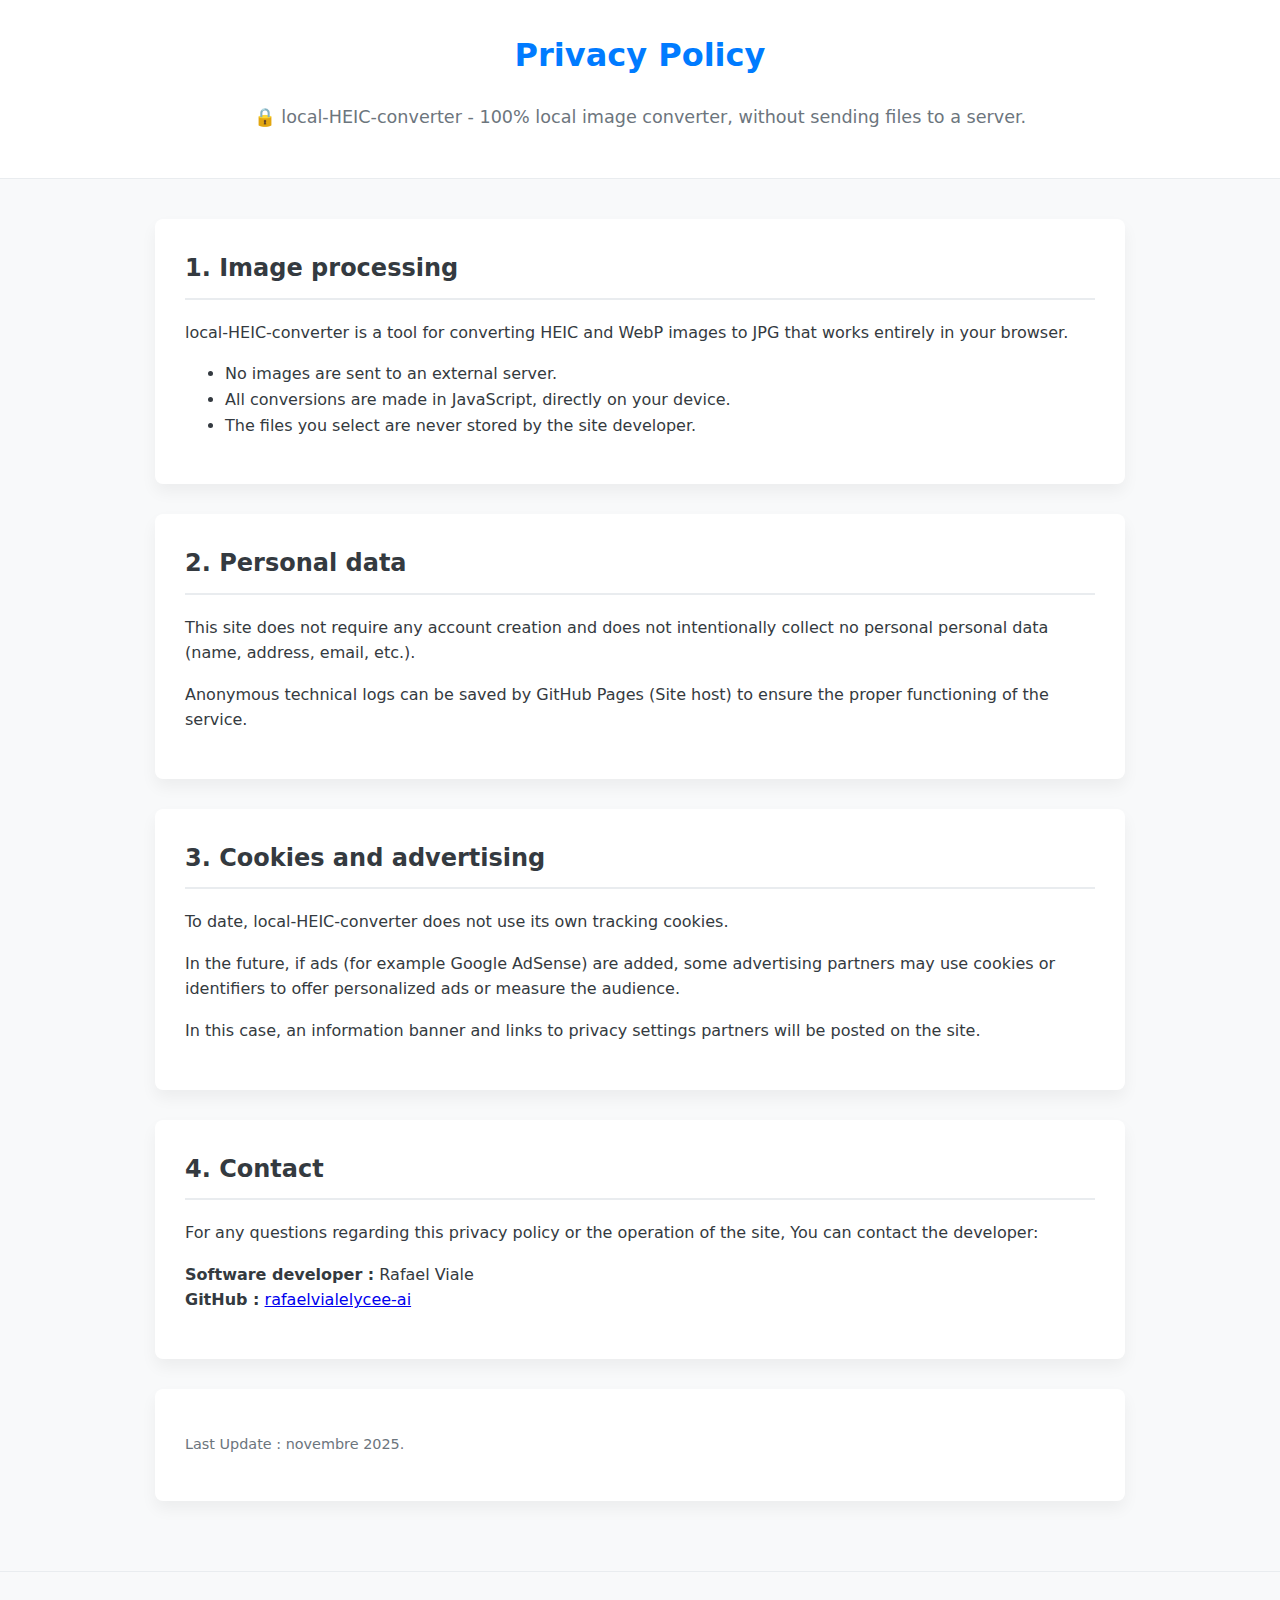
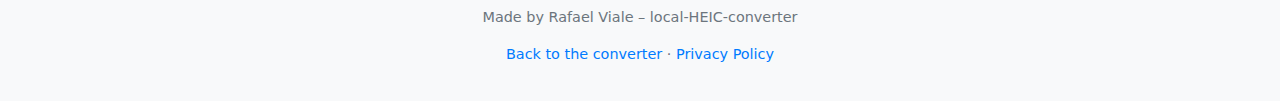
<file: privacy.html>
<!DOCTYPE html>
<html lang="fr">
<head>
    <meta charset="UTF-8">
    <script async src="https://pagead2.googlesyndication.com/pagead/js/adsbygoogle.js?client=ca-pub-7183376670795757"
     crossorigin="anonymous"></script>
    <title>Privacy Policy | local-HEIC-converter</title>
    <meta name="viewport" content="width=device-width, initial-scale=1">
    <meta name="description" content="Local-HEIC-converter Privacy Policy: 100% local HEIC & WebP to JPG converter, without sending a file to a server.">
    <link rel="stylesheet" href="style.css">
</head>
<body>
    <header class="header">
        <div class="container">
            <h1 class="header-title">Privacy Policy</h1>
            <p class="header-subtitle">
                🔒 local-HEIC-converter - 100% local image converter, without sending files to a server.
            </p>
        </div>
    </header>

    <main class="main">
        <div class="container">
            <section class="card">
                <h2 class="card-title">1. Image processing</h2>
                <p>
                    local-HEIC-converter is a tool for converting HEIC and WebP images to JPG
                    that works entirely in your browser.
                </p>
                <ul>
                    <li>No images are sent to an external server.</li>
                    <li>All conversions are made in JavaScript, directly on your device.</li>
                    <li>The files you select are never stored by the site developer.</li>
                </ul>
            </section>

            <section class="card">
                <h2 class="card-title">2. Personal data</h2>
                <p>
                    This site does not require any account creation and does not intentionally collect
                    no personal personal data (name, address, email, etc.).
                </p>
                <p>
                    Anonymous technical logs can be saved by GitHub Pages
                    (Site host) to ensure the proper functioning of the service.
                </p>
            </section>

            <section class="card">
                <h2 class="card-title">3. Cookies and advertising</h2>
                <p>
                    To date, local-HEIC-converter does not use its own tracking cookies.
                </p>
                <p>
                    In the future, if ads (for example Google AdSense) are added,
                    some advertising partners may use cookies or identifiers
                    to offer personalized ads or measure the audience.
                </p>
                <p>
                    In this case, an information banner and links to privacy settings
                    partners will be posted on the site.
                </p>
            </section>

            <section class="card">
                <h2 class="card-title">4. Contact</h2>
                <p>
                    For any questions regarding this privacy policy or the operation of the site,
                    You can contact the developer:
                </p>
                <p>
                    <strong>Software developer :</strong> Rafael Viale<br>
                    <strong>GitHub :</strong> <a href="https://github.com/rafaelvialelycee-ai" target="_blank">rafaelvialelycee-ai</a>
                </p>
            </section>

            <section class="card">
                <p style="font-size:0.9rem;color:#6c757d;">
                    Last Update : novembre 2025.
                </p>
            </section>
        </div>
    </main>

    <footer class="footer">
        <div class="container">
            <p>Made by Rafael Viale – local-HEIC-converter</p>
            <p>
                <a href="index.html" class="footer-link">Back to the converter</a> ·
                <a href="privacy.html" class="footer-link">Privacy Policy</a>
            </p>
        </div>
    </footer>
</body>
</html>
</file>
<file: style.css>
/* Variables */
:root {
    --primary-color: #007bff;
    --secondary-color: #6c757d;
    --accent-color: #28a745;
    --background-color: #f8f9fa;
    --card-background: #ffffff;
    --text-color: #343a40;
    --border-color: #e9ecef;
    --shadow: 0 0.5rem 1rem rgba(0, 0, 0, 0.05);
}

/* Reset et base */
* {
    box-sizing: border-box;
}

body {
    font-family: system-ui, -apple-system, BlinkMacSystemFont, "Segoe UI", Roboto, "Helvetica Neue", Arial, sans-serif;
    background-color: var(--background-color);
    color: var(--text-color);
    margin: 0;
    line-height: 1.6;
}

.container {
    max-width: 1000px;
    margin: 0 auto;
    padding: 0 15px;
}

/* Header */
.header {
    background-color: var(--card-background);
    border-bottom: 1px solid var(--border-color);
    padding: 30px 0;
    text-align: center;
}

.header-title {
    margin-top: 0;
    font-size: 2rem;
    color: var(--primary-color);
}

.header-subtitle {
    font-size: 1.1rem;
    color: var(--secondary-color);
}

.privacy-shield {
    margin-right: 5px;
}

/* Main Content */
.main {
    padding: 40px 0;
}

.card {
    background-color: var(--card-background);
    padding: 30px;
    margin-bottom: 30px;
    border-radius: 8px;
    box-shadow: var(--shadow);
}

.card-title {
    font-size: 1.5rem;
    color: var(--text-color);
    border-bottom: 2px solid var(--border-color);
    padding-bottom: 10px;
    margin-top: 0;
    margin-bottom: 20px;
}

/* Buttons */
.btn {
    padding: 12px 25px;
    font-size: 1rem;
    font-weight: bold;
    border: none;
    border-radius: 5px;
    cursor: pointer;
    transition: background-color 0.2s;
    text-decoration: none;
    display: inline-flex;
    align-items: center;
    justify-content: center;
}

.btn-primary {
    background-color: var(--primary-color);
    color: white;
}

.btn-primary:hover {
    background-color: #0056b3;
}

.btn-action {
    background-color: var(--accent-color);
    color: white;
    font-size: 1.2rem;
    padding: 15px 30px;
    min-width: 200px;
}

.btn-action:hover {
    background-color: #1e7e34;
}

.btn-secondary {
    background-color: var(--secondary-color);
    color: white;
    margin-left: 10px;
}
.btn-secondary:hover {
    background-color: #545b62;
}

.btn-download {
    background-color: #17a2b8;
    color: white;
    padding: 8px 15px;
    font-size: 0.9rem;
    margin-left: 10px;
}
.btn-download:hover {
    background-color: #117a8b;
}

/* Drop Zone */
.drop-zone {
    border: 3px dashed var(--border-color);
    border-radius: 8px;
    padding: 40px 20px;
    text-align: center;
    cursor: pointer;
    transition: border-color 0.3s, background-color 0.3s;
}

.drop-zone.dragover {
    border-color: var(--primary-color);
    background-color: #e6f7ff;
}

.drop-zone-text {
    margin-bottom: 20px;
    color: var(--secondary-color);
}

.drop-zone-text a {
    color: var(--primary-color);
    text-decoration: underline;
}

/* File List */
.file-list-container {
    margin-top: 20px;
    padding-top: 15px;
    border-top: 1px solid var(--border-color);
}

.file-list {
    display: flex;
    flex-direction: column;
    gap: 10px;
}

.file-item {
    display: flex;
    align-items: center;
    padding: 10px;
    border: 1px solid var(--border-color);
    border-radius: 4px;
    background-color: #fefefe;
}

.file-item-info {
    flex-grow: 1;
    display: flex;
    align-items: center;
}

.file-item-thumb {
    width: 40px;
    height: 40px;
    object-fit: cover;
    margin-right: 15px;
    border-radius: 3px;
    border: 1px solid #ccc;
    flex-shrink: 0;
}

.file-item-name {
    font-weight: 500;
    margin-right: 10px;
    max-width: 60%;
    overflow: hidden;
    text-overflow: ellipsis;
    white-space: nowrap;
}

.file-item-size {
    color: var(--secondary-color);
    font-size: 0.85rem;
    margin-left: auto; /* Aligne à droite */
    flex-shrink: 0;
}

/* Results */
.results-list {
    display: flex;
    flex-direction: column;
    gap: 10px;
}

.result-item {
    display: flex;
    align-items: center;
    padding: 10px;
    border: 1px solid var(--border-color);
    border-radius: 4px;
    background-color: #f0f9ff; /* Light blue for results */
}

.result-item.error {
    background-color: #fff0f0; /* Light red for errors */
}

.result-item-name {
    font-weight: bold;
    margin-right: 15px;
    flex-basis: 30%;
    overflow: hidden;
    text-overflow: ellipsis;
    white-space: nowrap;
}

.result-status {
    flex-grow: 1;
}

.status-ok {
    color: var(--accent-color);
    font-weight: bold;
}

.status-error {
    color: #dc3545; /* Red */
    font-weight: bold;
}

.initial-message {
    color: var(--secondary-color);
    text-align: center;
    padding: 20px;
}

/* Footer */
.footer {
    border-top: 1px solid var(--border-color);
    padding: 20px 0;
    text-align: center;
    font-size: 0.9rem;
    color: var(--secondary-color);
}

.footer-link {
    color: var(--primary-color);
    text-decoration: none;
}
.footer-link:hover {
    text-decoration: underline;
}

/* AdSense Placeholders */
.ad-container {
    text-align: center;
    padding: 20px;
    margin: 20px 0;
    background-color: #fffbe6; /* Light yellow background */
    border: 1px dashed #ffc107;
    color: #ffc107;
    font-weight: bold;
    border-radius: 4px;
}

/* Utilities */
.hidden {
    display: none !important;
}

.actions {
    display: flex;
    align-items: center;
    gap: 10px;
}

/* Spinner */
.spinner {
    border: 4px solid rgba(255, 255, 255, 0.3);
    border-radius: 50%;
    border-top: 4px solid #fff;
    width: 20px;
    height: 20px;
    animation: spin 1s linear infinite;
    margin-left: 10px;
}

@keyframes spin {
    0% { transform: rotate(0deg); }
    100% { transform: rotate(360deg); }
}

/* Mobile Responsiveness */
@media (max-width: 768px) {
    .header-title {
        font-size: 1.5rem;
    }

    .card {
        padding: 20px;
    }

    .btn-action {
        width: 100%;
        margin-bottom: 10px;
    }

    .actions {
        flex-direction: column;
        align-items: stretch;
    }

    .btn-secondary {
        margin-left: 0;
    }

    .file-item, .result-item {
        flex-wrap: wrap;
    }

    .file-item-name, .result-item-name {
        max-width: 100%;
        flex-basis: 100%;
        margin-bottom: 5px;
    }

    .file-item-info {
        width: 100%;
        margin-bottom: 5px;
    }

    .file-item-size {
        margin-left: 0;
    }

    .result-status {
        flex-basis: 100%;
        margin-bottom: 5px;
    }
}
</file>
